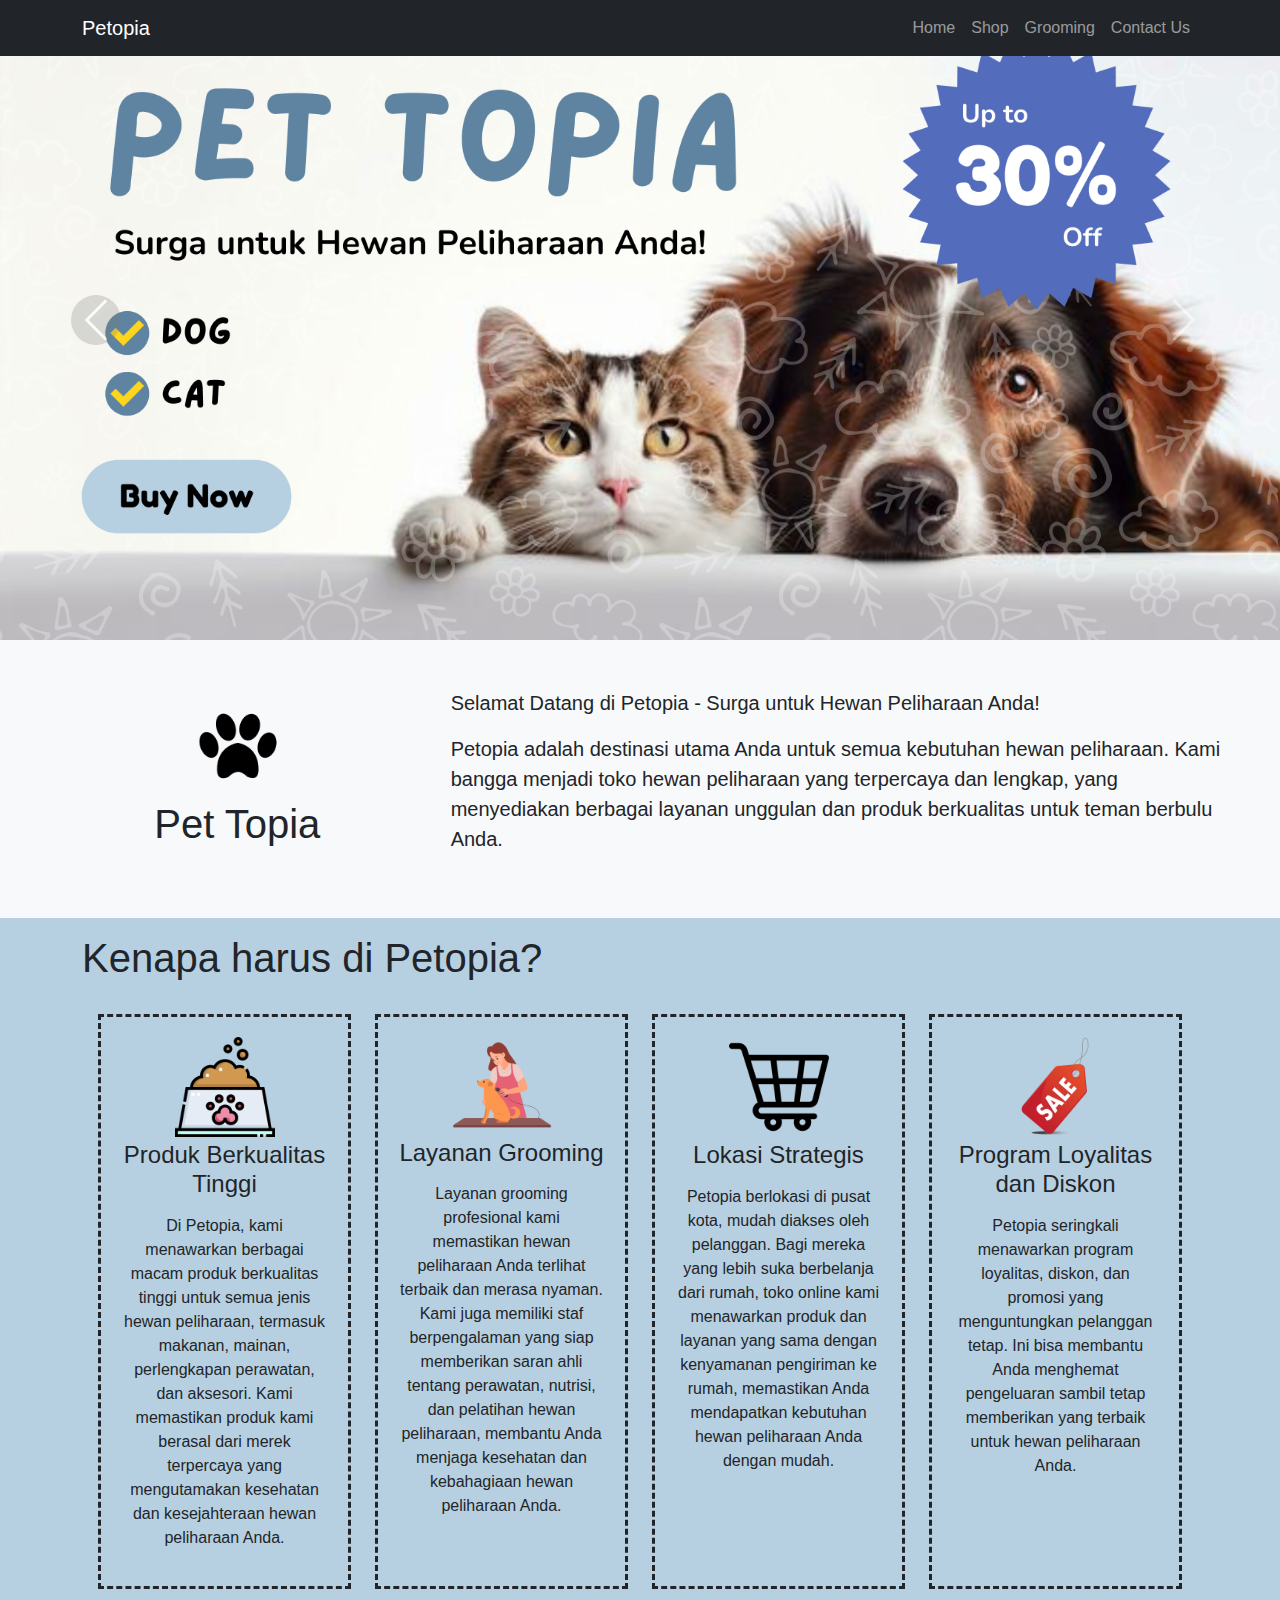
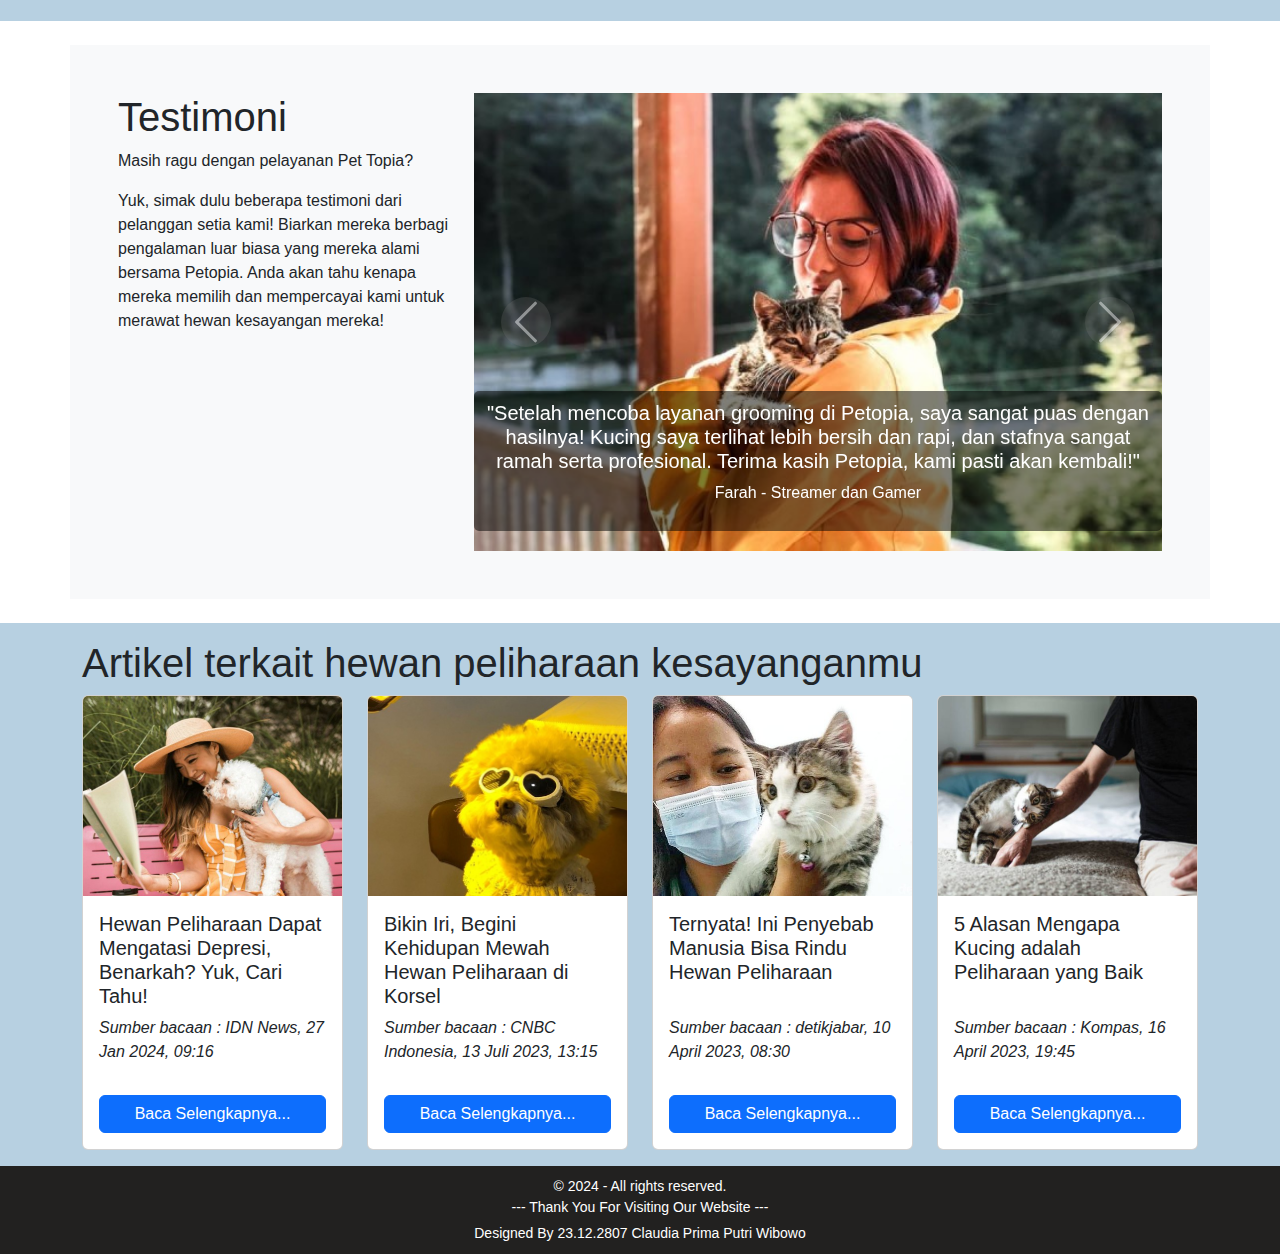
<file: index.html>
<!DOCTYPE html>
<html lang="en">
  <head>
    <meta charset="utf-8">
    <meta name="viewport" content="width=device-width, initial-scale=1">
    <title>Home</title>
    <link href="https://cdn.jsdelivr.net/npm/bootstrap@5.3.3/dist/css/bootstrap.min.css" rel="stylesheet" integrity="sha384-QWTKZyjpPEjISv5WaRU9OFeRpok6YctnYmDr5pNlyT2bRjXh0JMhjY6hW+ALEwIH" crossorigin="anonymous">
    <link rel="stylesheet" href="csshome.css">
  </head>
  <body>
    <!-- Header -->
    <nav class="navbar navbar-expand-lg navbar-dark bg-dark fixed-top w-100">
      <div class="container">
          <a class="navbar-brand" href="index.html">Petopia</a>
          <button class="navbar-toggler" type="button" data-bs-toggle="collapse" data-bs-target="#navbarSupportedContent"
              aria-controls="navbarSupportedContent" aria-expanded="false" aria-label="Toggle navigation">
              <span class="navbar-toggler-icon"></span>
          </button>
          <div class="collapse navbar-collapse" id="navbarSupportedContent">
              <ul class="navbar-nav ms-auto">
                  <li class="nav-item">
                      <a class="nav-link" href="index.html">Home</a>
                  </li>
                  <li class="nav-item">
                      <a class="nav-link" href="Store.html">Shop</a>
                  </li>
                  <li class="nav-item">
                      <a class="nav-link" href="grooming.html">Grooming</a>
                  </li>
                  <li class="nav-item">
                      <a class="nav-link" href="contact.html">Contact Us</a>
                  </li>
              </ul>
          </div>
      </div>
  </nav>

  <div id="carouselExampleFade" class="carousel slide carousel-fade" data-bs-ride="carousel">
    <div class="carousel-inner">
      <div class="carousel-item active" data-bs-interval="5000">
        <a href="Store.html" target="_blank"><img src="1.jpg" class="d-block w-100" alt="Shop"></a>
      </div>
      <div class="carousel-item" data-bs-interval="5000">
        <a href="grooming.html" target="_blank"><img src="2.jpg" class="d-block w-100" alt="Form"></a>
      </div>
      <div class="carousel-item" data-bs-interval="5000">
        <a href="contact.html" target="_blank"><img src="3.jpg" class="d-block w-100" alt="Contact Us"></a>
      </div>
    </div>
    <button class="carousel-control-prev" type="button" data-bs-target="#carouselExampleFade" data-bs-slide="prev">
      <span class="carousel-control-prev-icon" aria-hidden="true"></span>
      <span class="visually-hidden">Previous</span>
    </button>
    <button class="carousel-control-next" type="button" data-bs-target="#carouselExampleFade" data-bs-slide="next">
      <span class="carousel-control-next-icon" aria-hidden="true"></span>
      <span class="visually-hidden">Next</span>
    </button>
  </div>

  <div class="container-fluid bg-light p-5">
    <div class="row align-items-center">
      <div class="col-md-4 text-center">
        <img src="pet.png" alt="Logo" class="logo-small mb-1">
        <h1>Pet Topia</h1>
      </div>
      <div class="col-md-8">
        <p>Selamat Datang di Petopia - Surga untuk Hewan Peliharaan Anda!</p>
        <p>Petopia adalah destinasi utama Anda untuk semua kebutuhan hewan peliharaan. 
          Kami bangga menjadi toko hewan peliharaan yang terpercaya dan lengkap, yang menyediakan berbagai 
          layanan unggulan dan produk berkualitas untuk teman berbulu Anda.</p>
      </div>
    </div>
  </div>

  <div class="container-fluid  p-3">
    <div class="container">
      <h1 class="mb-3">Kenapa harus di Petopia?</h1>
      <div class="row row-cols-1 row-cols-md-4 p-3 g-4">
  
        <div class="col">
          <div class="card2">
            <div class="text-center">
              <img src="food.png" alt="Logo" class="logo-small mb-1">
              <h1>Produk Berkualitas Tinggi</h1>
              <p>Di Petopia, kami menawarkan berbagai macam produk berkualitas tinggi untuk semua jenis hewan peliharaan, 
                termasuk makanan, mainan, perlengkapan perawatan, dan aksesori. Kami memastikan produk kami berasal dari 
                merek terpercaya yang mengutamakan kesehatan dan kesejahteraan hewan peliharaan Anda.</p>
            </div>
          </div>
        </div>
          
        <div class="col">
          <div class="card2">
            <div class="text-center">
              <img src="grooming_png.png" alt="Logo" class="logo-small mb-1">
              <h1>Layanan Grooming</h1>
              <p>Layanan grooming profesional kami memastikan hewan peliharaan Anda terlihat terbaik dan merasa nyaman. 
                Kami juga memiliki staf berpengalaman yang siap memberikan saran ahli tentang perawatan, nutrisi, dan 
                pelatihan hewan peliharaan, membantu Anda menjaga kesehatan dan kebahagiaan hewan peliharaan Anda.</p>
            </div>
          </div>
        </div>
  
        <div class="col">
          <div class="card2">
            <div class="text-center">
              <img src="trolley.png" alt="Logo" class="logo-small mb-1">
              <h1>Lokasi Strategis</h1>
              <p>Petopia berlokasi di pusat kota, mudah diakses oleh pelanggan. Bagi mereka yang lebih suka berbelanja dari 
                rumah, toko online kami menawarkan produk dan layanan yang sama dengan kenyamanan pengiriman ke rumah, 
                memastikan Anda mendapatkan kebutuhan hewan peliharaan Anda dengan mudah.</p>
            </div>
          </div>
        </div>

        <div class="col">
          <div class="card2">
            <div class="text-center">
              <img src="diskon.png" alt="Logo" class="logo-small mb-1">
              <h1>Program Loyalitas dan Diskon</h1>
              <p>Petopia seringkali menawarkan program loyalitas, diskon, dan promosi yang menguntungkan pelanggan tetap. 
                Ini bisa membantu Anda menghemat pengeluaran sambil tetap memberikan yang terbaik untuk hewan peliharaan Anda.</p>
            </div>
          </div>
        </div>
  
      </div>
    </div>
  </div>

        <div class="container p-5 mt-4 bg-light">
          <div class="row">
            <!-- Left Text Column -->
            <div class="col-md-4">
              <h1>Testimoni</h1>
              <p>Masih ragu dengan pelayanan Pet Topia?</p>
              <p>Yuk, simak dulu beberapa testimoni dari pelanggan setia kami! Biarkan mereka berbagi pengalaman luar biasa yang 
                mereka alami bersama Petopia. Anda akan tahu kenapa mereka memilih dan mempercayai kami untuk merawat hewan kesayangan mereka!</p>
            </div>
            
            <!-- Right Carousel Column -->
            <div class="col-md-8">
              <div id="carouselExample" class="carousel slide" data-bs-ride="carousel">
                <div class="carousel-inner">
                  <div class="carousel-item active">
                    <div class="d-flex">
                      <img src="testi1.jpg" class="d-block w-100" alt="Image 1">
                      <div class="carousel-caption full-width-caption d-block w-100">
                        <h5>"Setelah mencoba layanan grooming di Petopia, saya sangat puas dengan hasilnya! 
                          Kucing saya terlihat lebih bersih dan rapi, dan stafnya sangat ramah serta profesional. 
                          Terima kasih Petopia, kami pasti akan kembali!"</h5>
                        <p>Farah - Streamer dan Gamer</p>
                      </div>
                    </div>
                  </div>

                  <div class="carousel-item">
                    <div class="d-flex">
                      <img src="testi3.jpg" class="d-block w-100" alt="Image 2">
                      <div class="carousel-caption full-width-caption d-block w-100">
                        <h5>"Pelayanan di Petopia sungguh luar biasa! Anjing saya biasanya sangat gugup saat grooming,
                           tapi di sini, dia terlihat sangat tenang dan menikmati setiap prosesnya. Hasilnya pun sangat memuaskan.
                            Saya sangat merekomendasikan Petopia untuk perawatan hewan peliharaan Anda."
                        </h5>
                        <p>Nia - Coffeshop Owner</p>
                      </div>
                    </div>
                  </div>

                  <div class="carousel-item">
                    <div class="d-flex">
                      <img src="testi2.jpg" class="d-block w-100" alt="Image 2">
                      <div class="carousel-caption full-width-caption d-block w-100">
                        <h5>"Saya sangat senang dengan layanan grooming di Petopia. Kucing saya bukan hanya terlihat lebih cantik,
                           tapi juga lebih ceria setelah perawatan.Petopia benar-benar tempat yang tepat untuk merawat hewan 
                           kesayangan Anda. Terima kasih, Petopia!"</h5>
                        <p>Claudia - Musician</p>
                      </div>
                    </div>
                  </div>

                  <div class="carousel-item">
                    <div class="d-flex">
                      <img src="testi4.jpg" class="d-block w-100" alt="Image 2">
                      <div class="carousel-caption full-width-caption d-block w-100">
                        <h5>"Grooming di Petopia adalah pengalaman terbaik yang pernah kami alami. Anjing saya tidak hanya terlihat lebih segar dan bersih,
                           tapi juga sangat gembira setelah perawatan. Stafnya sangat berpengalaman dan penuh perhatian.
                            Kami pasti akan menjadi pelanggan setia!"</h5>
                        <p>Bunga - Enterpreneur</p>
                      </div>
                    </div>
                  </div>

                  <!-- Add more carousel items as needed -->
                </div>
                <button class="carousel-control-prev" type="button" data-bs-target="#carouselExample" data-bs-slide="prev">
                  <span class="carousel-control-prev-icon" aria-hidden="true"></span>
                  <span class="visually-hidden">Previous</span>
                </button>
                <button class="carousel-control-next" type="button" data-bs-target="#carouselExample" data-bs-slide="next">
                  <span class="carousel-control-next-icon" aria-hidden="true"></span>
                  <span class="visually-hidden">Next</span>
                </button>
              </div>
            </div>
          </div>
        </div>
        
      <div class="container-fluid p-3 mt-4">
        <div class="container">
          <h1>Artikel terkait hewan peliharaan kesayanganmu</h1>
          <div class="row row-cols-1 row-cols-md-4 g-4">
            <div class="col">
              <div class="card">
                <img src="berita1.jpg" class="card-img-top" alt="Pict 1">
                <div class="card-body">
                  <h5 class="card-title">Hewan Peliharaan Dapat Mengatasi Depresi, Benarkah? Yuk, Cari Tahu!</h5>
                  <p class="card-text"><i>Sumber bacaan : IDN News, 27 Jan 2024, 09:16</i></p>
                  <a href="https://www.idntimes.com/science/discovery/rina-dwi-a/hewan-peliharaan-dapat-mengatasi-depresi-c1c2" class="btn btn-primary" target="_blank">Baca Selengkapnya...</a>
                </div>
              </div>
            </div>

            <div class="col">
              <div class="card">
                <img src="berita2.png" class="card-img-top" alt="Pict 2">
                <div class="card-body">
                  <h5 class="card-title">Bikin Iri, Begini Kehidupan Mewah Hewan Peliharaan di Korsel</h5>
                  <p class="card-text"><i>Sumber bacaan : CNBC Indonesia, 13 Juli 2023, 13:15</i></p>
                  <a href="https://www.cnbcindonesia.com/lifestyle/20230715110511-33-454552/bikin-iri-begini-kehidupan-mewah-hewan-peliharaan-di-korsel" class="btn btn-primary" target="_blank">Baca Selengkapnya...</a>
                </div>
              </div>
            </div>

            <div class="col">
              <div class="card">
                <img src="berita3.jpeg" class="card-img-top" alt="Pict 3">
                <div class="card-body">
                  <h5 class="card-title">Ternyata! Ini Penyebab Manusia Bisa Rindu Hewan Peliharaan</h5>
                  <p class="card-text"><i>Sumber bacaan : detikjabar, 10 April 2023, 08:30</i></p>
                  <a href="https://www.detik.com/jabar/berita/d-6663534/ternyata-ini-penyebab-manusia-bisa-rindu-hewan-peliharaan" class="btn btn-primary" target="_blank">Baca Selengkapnya...</a>
                </div>
              </div>
            </div>

            <div class="col">
              <div class="card">
                <img src="berita4.jpeg" class="card-img-top" alt="...">
                <div class="card-body">
                  <h5 class="card-title">5 Alasan Mengapa Kucing adalah Peliharaan yang Baik</h5>
                  <p class="card-text"><i>Sumber bacaan : Kompas, 16 April 2023, 19:45</i></p>
                  <a href="https://www.kompas.com/tren/image/2023/04/16/194500065/5-alasan-mengapa-kucing-adalah-peliharaan-yang-baik?page=1" class="btn btn-primary" target="_blank">Baca Selengkapnya...</a>
                </div>             </div>
            </div>

          </div>
        </div>
      </div>
      
      <div class="footer-bottom">
          &copy; 2024 - All rights reserved.<br>
          --- Thank You For Visiting Our Website ---
          <span>Designed By 23.12.2807 Claudia Prima Putri Wibowo</span>
      </div>
    <script src="https://cdn.jsdelivr.net/npm/bootstrap@5.3.3/dist/js/bootstrap.bundle.min.js" integrity="sha384-YvpcrYf0tY3lHB60NNkmXc5s9fDVZLESaAA55NDzOxhy9GkcIdslK1eN7N6jIeHz" crossorigin="anonymous"></script>
  </body>
</html>
</file>
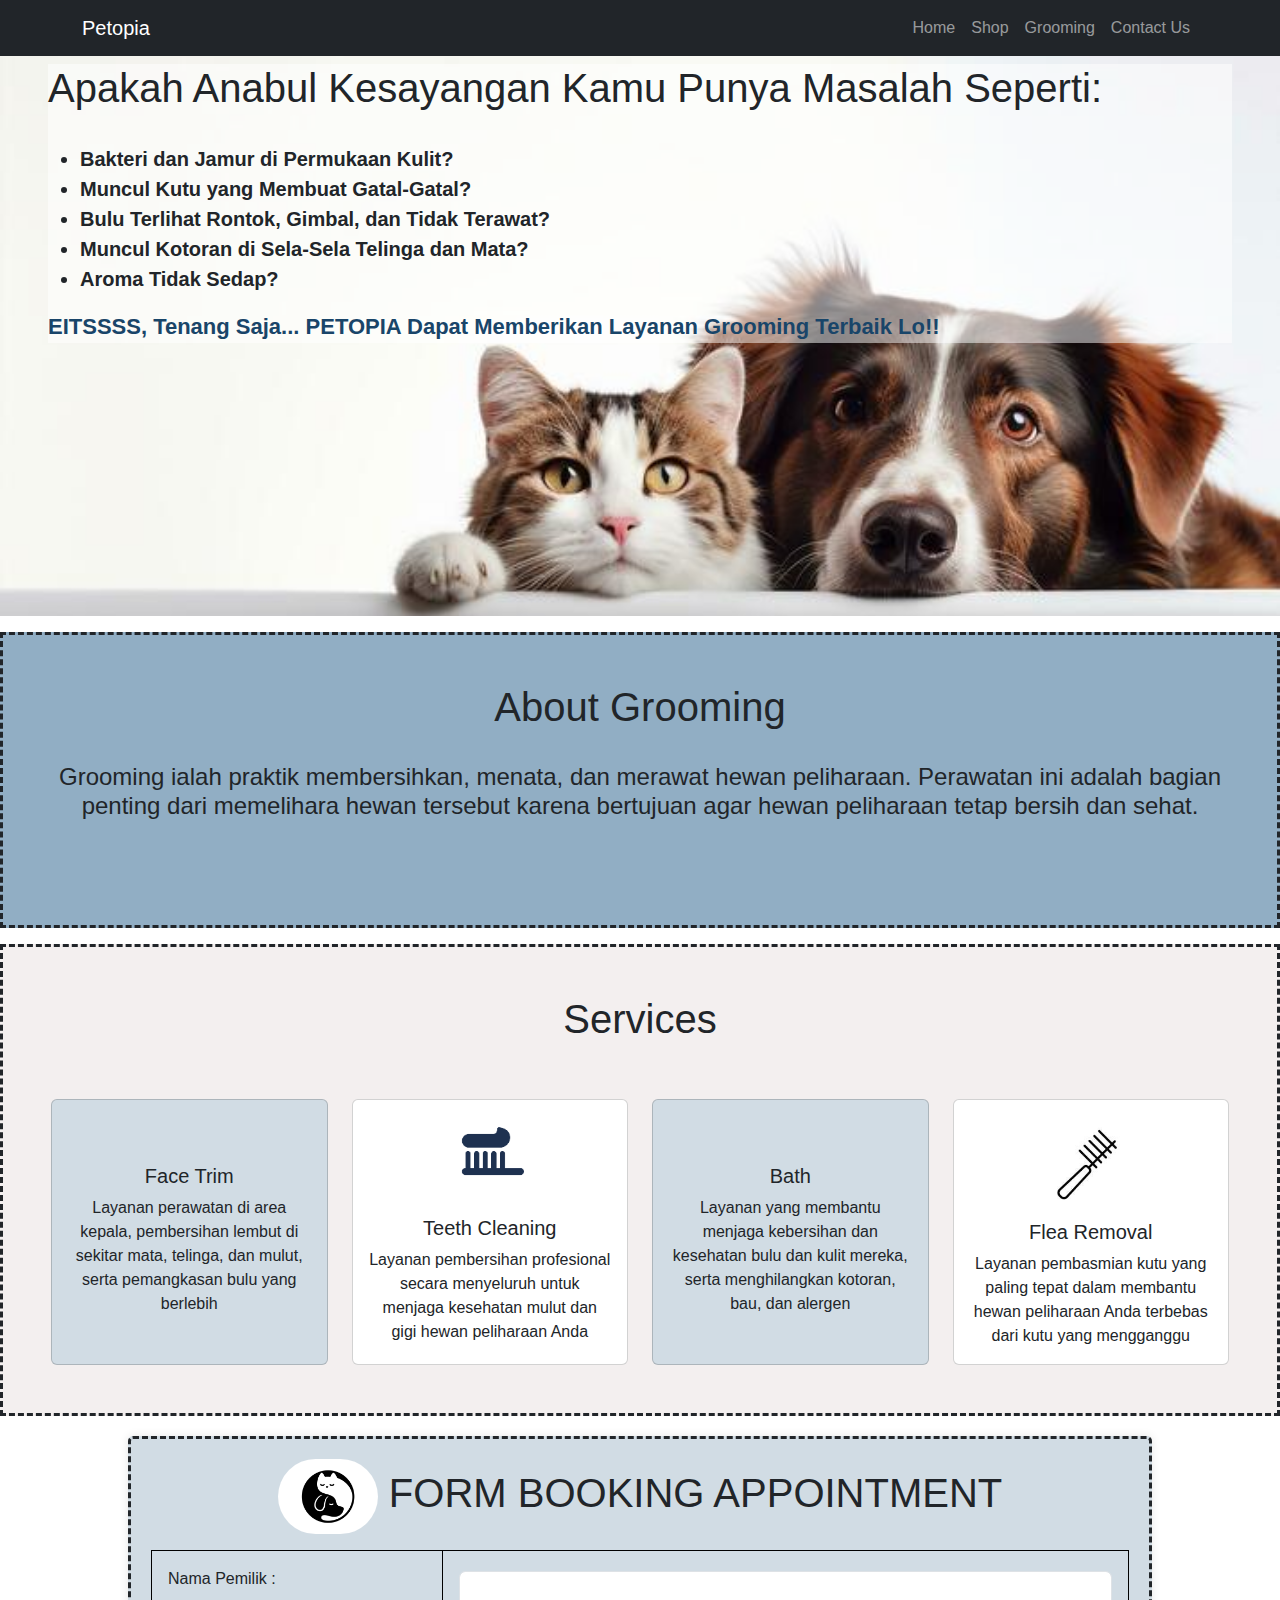
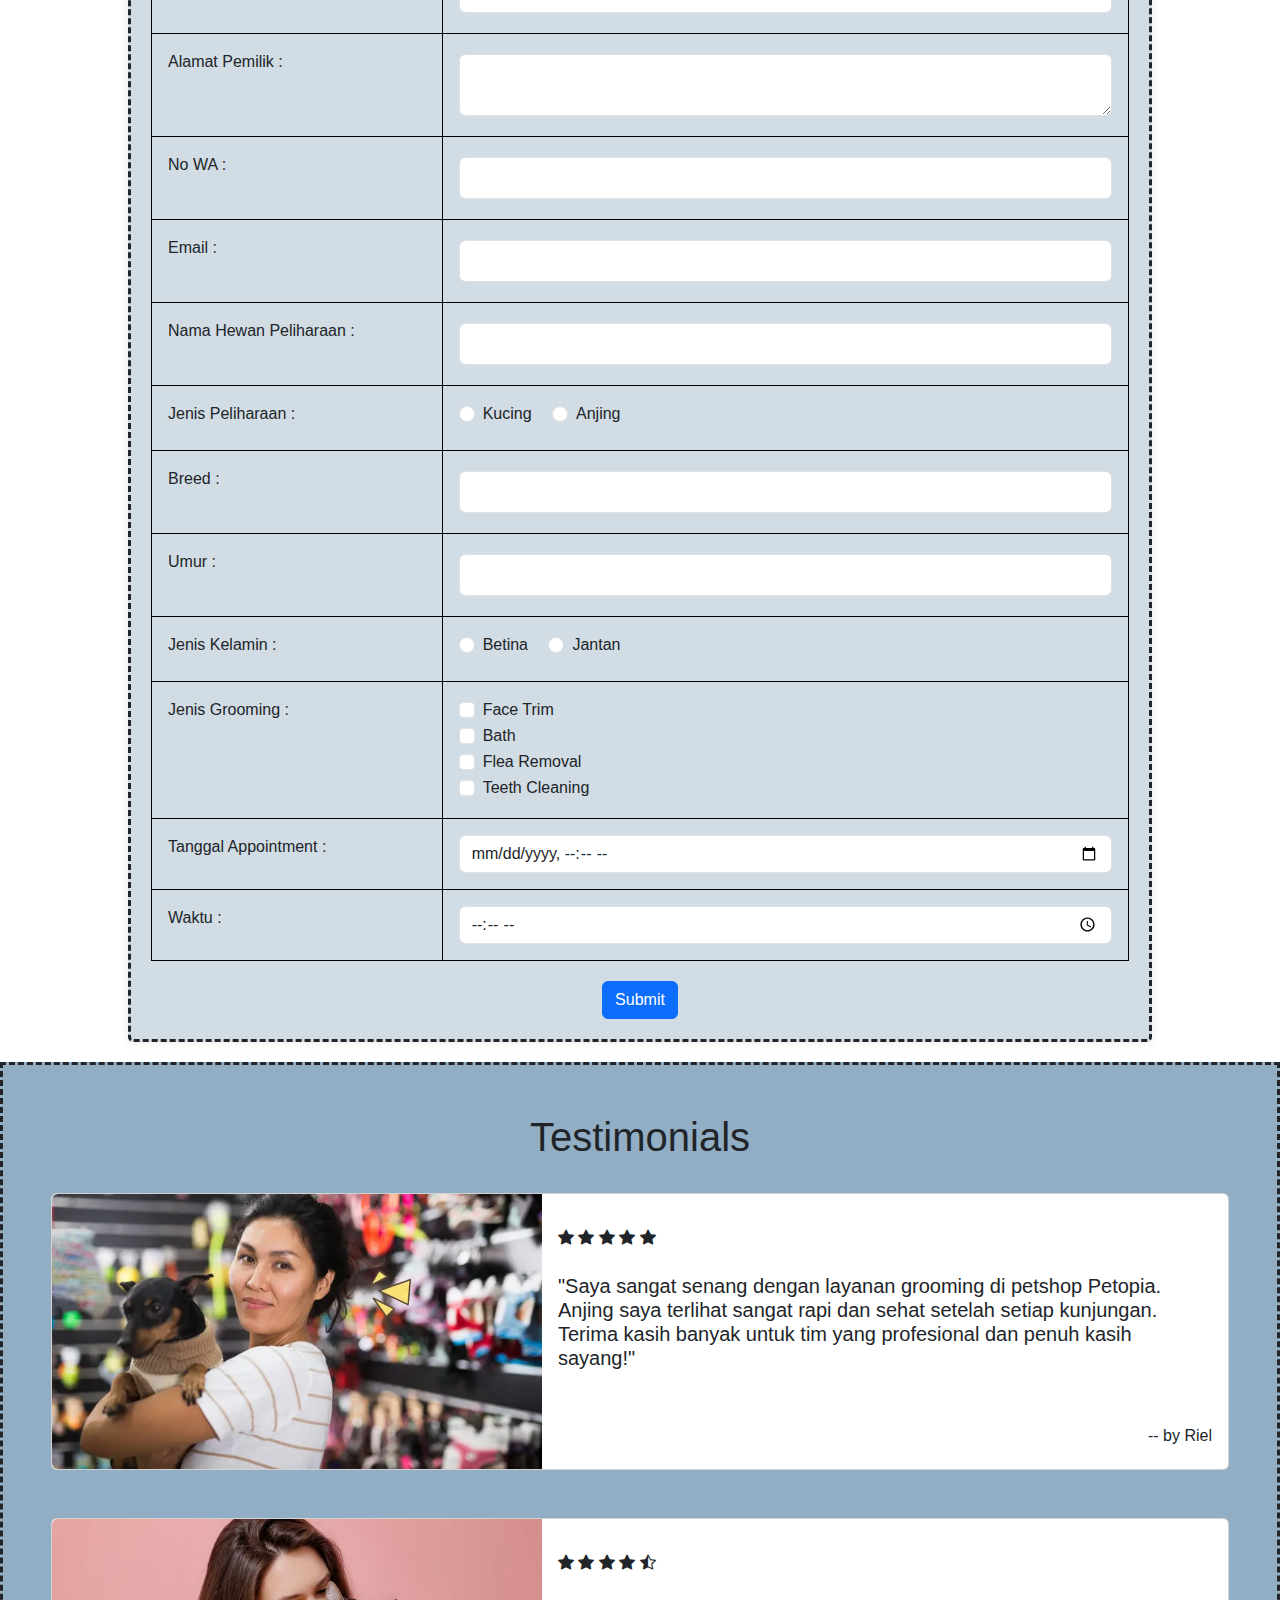
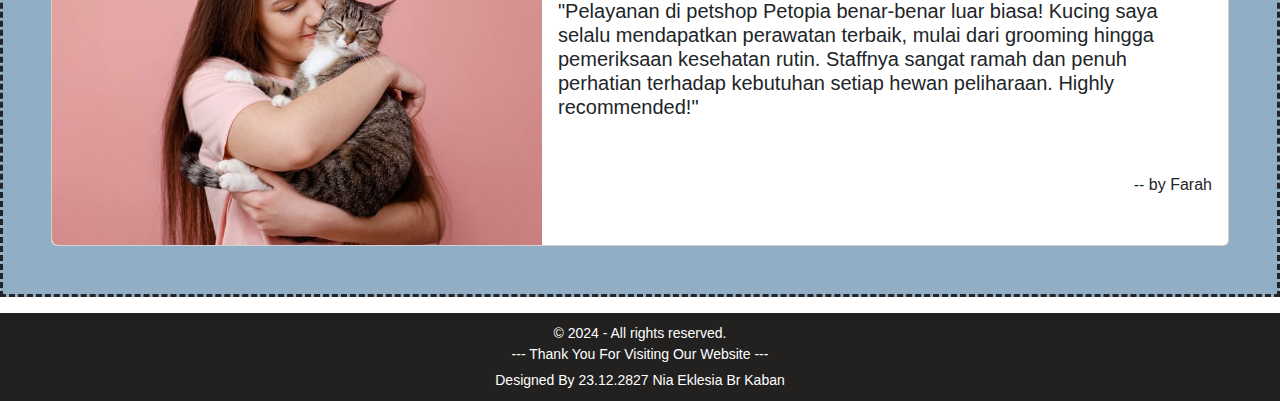
<file: grooming.html>
<!DOCTYPE html>
<html lang="en">
<head>
    <meta charset="UTF-8">
    <meta name="viewport" content="width=device-width, initial-scale=1.0">
    <title>Grooming</title>
    <link href="https://cdn.jsdelivr.net/npm/bootstrap@5.3.3/dist/css/bootstrap.min.css" rel="stylesheet" 
          integrity="sha384-QWTKZyjpPEjISv5WaRU9OFeRpok6YctnYmDr5pNlyT2bRjXh0JMhjY6hW+ALEwIH" crossorigin="anonymous">
    <link rel="stylesheet" type="text/css" href="styleFormBooking.css">
    <link rel="stylesheet" href="https://cdnjs.cloudflare.com/ajax/libs/font-awesome/6.5.2/css/all.min.css" 
          integrity="sha512-SnH5WK+bZxgPHs44uWIX+LLJAJ9/2PkPKZ5QiAj6Ta86w+fsb2TkcmfRyVX3pBnMFcV7oQPJkl9QevSCWr3W6A=="
          crossorigin="anonymous" referrerpolicy="no-referrer" />
    <link rel="stylesheet" href="https://cdn.jsdelivr.net/npm/bootstrap-icons@1.11.3/font/bootstrap-icons.min.css">
</head>
<body>
  <nav class="navbar navbar-expand-lg navbar-dark bg-dark fixed-top w-100">
    <div class="container">
        <a class="navbar-brand" href="index.html">Petopia</a>
        <button class="navbar-toggler" type="button" data-bs-toggle="collapse" data-bs-target="#navbarSupportedContent"
            aria-controls="navbarSupportedContent" aria-expanded="false" aria-label="Toggle navigation">
            <span class="navbar-toggler-icon"></span>
        </button>
        <div class="collapse navbar-collapse" id="navbarSupportedContent">
            <ul class="navbar-nav ms-auto">
                <li class="nav-item">
                    <a class="nav-link" href="index.html">Home</a>
                </li>
                <li class="nav-item">
                    <a class="nav-link" href="Store.html">Shop</a>
                </li>
                <li class="nav-item">
                    <a class="nav-link" href="grooming.html">Grooming</a>
                </li>
                <li class="nav-item">
                    <a class="nav-link" href="contact.html">Contact Us</a>
                </li>
            </ul>
        </div>
    </div>
</nav>

      <div class="container-fluid my-3 p-5" style="background-image: url(catanddog.jpeg);
                  background-attachment: fixed;background-size: 100%;height: 600px;" >
        <div style="text-align:left; background-color: rgb(255, 255, 255, 0.5);">
              <h1>Apakah Anabul Kesayangan Kamu Punya Masalah Seperti:</h1><br>
              <ul style="font-weight: bold;font-size: 20px;">
                <li>Bakteri dan Jamur di Permukaan Kulit?</li>
                <li>Muncul Kutu yang Membuat Gatal-Gatal?</li>
                <li>Bulu Terlihat Rontok, Gimbal, dan Tidak Terawat?</li>
                <li>Muncul Kotoran di Sela-Sela Telinga dan Mata?</li>
                <li>Aroma Tidak Sedap?</li>
              </ul>
              <p><b style="font-family: 'Lucida Sans', 'Lucida Sans Regular',
               'Lucida Grande', 'Lucida Sans Unicode', Geneva, Verdana, sans-serif;
               font-size: 22px;color: #194569;">EITSSSS, Tenang Saja... PETOPIA Dapat Memberikan Layanan Grooming Terbaik Lo!!</b></p>
            </div>
          </div>

      <div class="container-fluid my-3 p-5" style="background-color: #91AEC4;border-style: dashed;">
        <div class ="text-center">
              <h1>About Grooming</h1>
              <br>
              <h4>Grooming ialah praktik membersihkan, menata, dan merawat hewan peliharaan. 
                Perawatan ini adalah bagian penting dari memelihara hewan tersebut karena bertujuan agar hewan peliharaan tetap bersih dan sehat.</h4>
              <br><br>
              </div>
            </div>
            <div class="container-fluid my-3 p-5" style="background-color:  rgb(243, 239, 239);border-style: dashed;">
              <div class ="text-center">
              <h1>Services</h1>
              <br><br>
              <div class="row row-cols-1 row-cols-md-4 g-4">
                <div class="col">
                  <div class="card" style="background-color:  #d1dce4 ;" >
                    <div class="card-body">
                      <i class="fa-solid fa-scissors fa-5x"></i>
                      <br><br>
                      <h5 class="card-title">Face Trim</h5>
                      <p class="card-text">Layanan perawatan di area kepala, pembersihan lembut di sekitar mata, telinga, dan mulut,
                         serta pemangkasan bulu yang berlebih</p>
                    </div>
                  </div>
                </div>
                <div class="col">
                  <div class="card">
                    <img src="toothbrush.png" class="card-img-top mx-auto d-block" alt="fleaRemoval" style="width: 160px;">
                    <div class="card-body">
                      <h5 class="card-title">Teeth Cleaning</h5>
                      <p class="card-text">Layanan pembersihan profesional secara menyeluruh untuk menjaga kesehatan mulut dan gigi hewan peliharaan Anda</p>
                    </div>
                  </div>
                </div>
                <div class="col">
                  <div class="card" style="background-color:  #d1dce4;">
                    <div class="card-body">
                      <i class="fa-solid fa-bath fa-5x"></i>
                      <br><br>
                      <h5 class="card-title">Bath</h5>
                      <p class="card-text">Layanan yang membantu menjaga kebersihan dan kesehatan bulu dan kulit mereka, serta menghilangkan kotoran, bau, dan alergen</p>
                    </div>
                  </div>
                </div>
                <div class="col">
                  <div class="card">
                    <br>
                    <img src="flearemoval.png" class="card-img-top mx-auto d-block" alt="fleaRemoval" style="width: 85px;">
                    <div class="card-body">
                      <h5 class="card-title">Flea Removal</h5>
                      <p class="card-text">Layanan pembasmian kutu yang paling tepat dalam membantu hewan peliharaan Anda terbebas dari kutu yang mengganggu</p>
                    </div>
                  </div>
                </div>
              </div>
            </div>
          </div>
          </div>
        </div>

          <form class="formBooking needs-validation" novalidate>
            <div class="table-responsive">
              <table>
              <h1 style="text-align: center;"><img src="catanddog.jpg" 
                style="width: 100px;border-radius: 100px;"> FORM BOOKING APPOINTMENT</h1>
              <tr>
                <td><label for="namapemilik" class="form-label">Nama Pemilik :</label></td>
                <td>
                    <input type="text" id="namapemilik" name="namapemilik" class="form-control" required>
                    <div class="invalid-feedback">Nama pemilik harus diisi.</div>
                </td>
            </tr>
            <tr>
              <td><label for="alamat" class="form-label">Alamat Pemilik :</label></td>
              <td>
                  <textarea name="alamat" id="alamat" cols="50" rows="2" class="form-control" required></textarea>
                  <div class="invalid-feedback">Alamat pemilik harus diisi.</div>
              </td>
          </tr>
            <tr>
              <td><label for="noWA" class="form-label">No WA :</label></td>
              <td>
                  <input type="text" id="noWA" name="noWA" class="form-control" required>
                  <div class="invalid-feedback">No.WA harus diisi.</div>
              </td>
          </tr>
            <tr>
              <td><label for="email" class="form-label">Email :</label></td>
              <td>
                  <input type="email" id="email" name="email" class="form-control" required>
                  <div class="invalid-feedback">Email harus diisi.</div>
              </td>
          </tr>
            <tr>
              <td><label for="namaHewan" class="form-label">Nama Hewan Peliharaan :</label></td>
              <td>
                  <input type="text" id="namaHewan" name="namaHewan" class="form-control" required>
                  <div class="invalid-feedback">Nama hewan peliharaan harus diisi.</div>
              </td>
          </tr>  
          <tr>
            <td><label for="jenisPeliharaan" class="form-label">Jenis Peliharaan :</label></td>
            <td>
                <div class="form-check form-check-inline">
                    <input type="radio" class="form-check-input" name="jenisPeliharaan" id="kucing" value="kucing">
                    <label class="form-check-label" for="kucing">Kucing</label>
                </div>
                <div class="form-check form-check-inline">
                    <input type="radio" class="form-check-input" name="jenisPeliharaan" id="anjing" value="anjing">
                    <label class="form-check-label" for="anjing">Anjing</label>
                </div>
            </td>
        </tr>
        
            <tr>
              <td><label for="breed" class="form-label">Breed :</label></td>
              <td>
                  <input type="text" id="breed" name="breed" class="form-control" required>
                  <div class="invalid-feedback">Breed harus diisi.</div>
              </td>
          </tr>
            <tr>
              <td><label for="umur" class="form-label">Umur :</label></td>
              <td>
                  <input type="text" id="umur" name="umur" class="form-control" required>
                  <div class="invalid-feedback">Umur hewan harus diisi.</div>
              </td>
          </tr>
          <tr>
            <td><label for="jenisKelamin" class="form-label">Jenis Kelamin :</label></td>
            <td> 
                <div class="form-check form-check-inline">
                    <input type="radio" class="form-check-input" name="jenisKelamin" id="betina" value="betina">
                    <label class="form-check-label" for="betina">Betina</label>
                </div>
                <div class="form-check form-check-inline">
                    <input type="radio" class="form-check-input" name="jenisKelamin" id="jantan" value="jantan">
                    <label class="form-check-label" for="jantan">Jantan</label>
                </div>
            </td>
          </tr>
            <tr>
              <td><label for="jenisGrooming" class="form-label">Jenis Grooming :</label></td>
              <td>
                  <div class="form-check">
                      <input type="checkbox" class="form-check-input" name="jenisGrooming" id="faceTrim" value="faceTrim">
                      <label class="form-check-label" for="faceTrim">Face Trim</label>
                  </div>
                  <div class="form-check">
                      <input type="checkbox" class="form-check-input" name="jenisGrooming" id="bath" value="bath">
                      <label class="form-check-label" for="bath">Bath</label>
                  </div>
                  <div class="form-check">
                      <input type="checkbox" class="form-check-input" name="jenisGrooming" id="fleaRemoval" value="fleaRemoval">
                      <label class="form-check-label" for="fleaRemoval">Flea Removal</label>
                  </div>
                  <div class="form-check">
                      <input type="checkbox" class="form-check-input" name="jenisGrooming" id="teethcleaning" value="teethcleaning">
                      <label class="form-check-label" for="teethcleaning">Teeth Cleaning</label>
                  </div>
                  <div class="invalid-feedback">Pilih setidaknya satu jenis grooming.</div>
              </td>
          </tr>
          
            <tr>
              <td><label for="tanggalAppointment" class="form-label">Tanggal Appointment :</label></td>
              <td><input type="datetime-local" name="tanggalAppointment" id="tanggalAppointment" class="form-control" required>
              <div class="invalid-feedback">Tanggal Appointment harus diisi.</div>
              </td>
          </tr>
          <tr>
            <td><label for="waktu" class="form-label">Waktu :</label></td>
            <td><input type="time" id="waktu" name="waktu" class="form-control" required>
            <div class="invalid-feedback">Waktu harus diisi.</div>
            </td>
        </tr>
            </table>
            </div>
          
            <div class="text-center" style="padding-top: 20px;">
              <button class="btn btn-primary" type="submit">Submit</button>
          </div>
          </div>
          </form>

            <div class="container-fluid my-3 p-5" style="background-color: #91AEC4;border-style: dashed;">
              <h1 style="text-align: center;">Testimonials</h1>
              <br>
            <div class="card mb-6" style="max-width: 100%;">
              <div class="row g-0">
                <div class="col-md-5">
                  <img src="testimoni2.webp" class="img-fluid rounded-start" alt="testimoni">
                </div>
                <div class="col-md-7">
                  <div class="card-body">
                    <div class="list-group-item py-3">
                      <div class="pb-2">
                        <i class="bi bi-star-fill"></i>
                        <i class="bi bi-star-fill"></i>
                        <i class="bi bi-star-fill"></i>
                        <i class="bi bi-star-fill"></i>
                        <i class="bi bi-star-fill"></i>
                      </div>
                    </div>
                    <h5 class="card-text">"Saya sangat senang dengan layanan grooming di petshop Petopia. 
                      Anjing saya terlihat sangat rapi dan sehat setelah setiap kunjungan. Terima kasih banyak untuk tim yang profesional dan penuh kasih sayang!"</h5>
                      <br><br>
                      <h6 style="text-align: right;"> -- by Riel</h6>
                  </div>
                </div>
              </div>
            </div>
            <br><br>
            <div class="card mb-6" style="max-width: 100%;">
              <div class="row g-0">
                <div class="col-md-5">
                  <img src="testimoni.jpg" class="img-fluid rounded-start" alt="testimoni">
                </div>
                <div class="col-md-7">
                  <div class="card-body">
                    <div class="list-group-item py-3">
                      <div class="pb-2">
                        <i class="bi bi-star-fill"></i>
                        <i class="bi bi-star-fill"></i>
                        <i class="bi bi-star-fill"></i>
                        <i class="bi bi-star-fill"></i>
                        <i class="bi bi-star-half"></i>
                      </div>
                    </div>
                    <h5 class="card-text">"Pelayanan di petshop Petopia benar-benar luar biasa! Kucing saya selalu mendapatkan perawatan terbaik, mulai dari grooming hingga pemeriksaan kesehatan rutin. 
                      Staffnya sangat ramah dan penuh perhatian terhadap kebutuhan setiap hewan peliharaan. Highly recommended!"</h5>
                      <br><br>
                      <h6 style="text-align: right;">-- by Farah</h6>
                  </div>
                </div>
              </div>
            </div>
          </div>
          <div class="footer-bottom">
            &copy; 2024 - All rights reserved.<br>
            --- Thank You For Visiting Our Website ---
            <span>Designed By 23.12.2827 Nia Eklesia Br Kaban</span>
        </div>

        <script src="checkout.js"></script>
          <script src="https://cdn.jsdelivr.net/npm/bootstrap@5.3.3/dist/js/bootstrap.bundle.min.js" 
          integrity="sha384-YvpcrYf0tY3lHB60NNkmXc5s9fDVZLESaAA55NDzOxhy9GkcIdslK1eN7N6jIeHz" crossorigin="anonymous"></script>
        </body>       
</html>
</file>
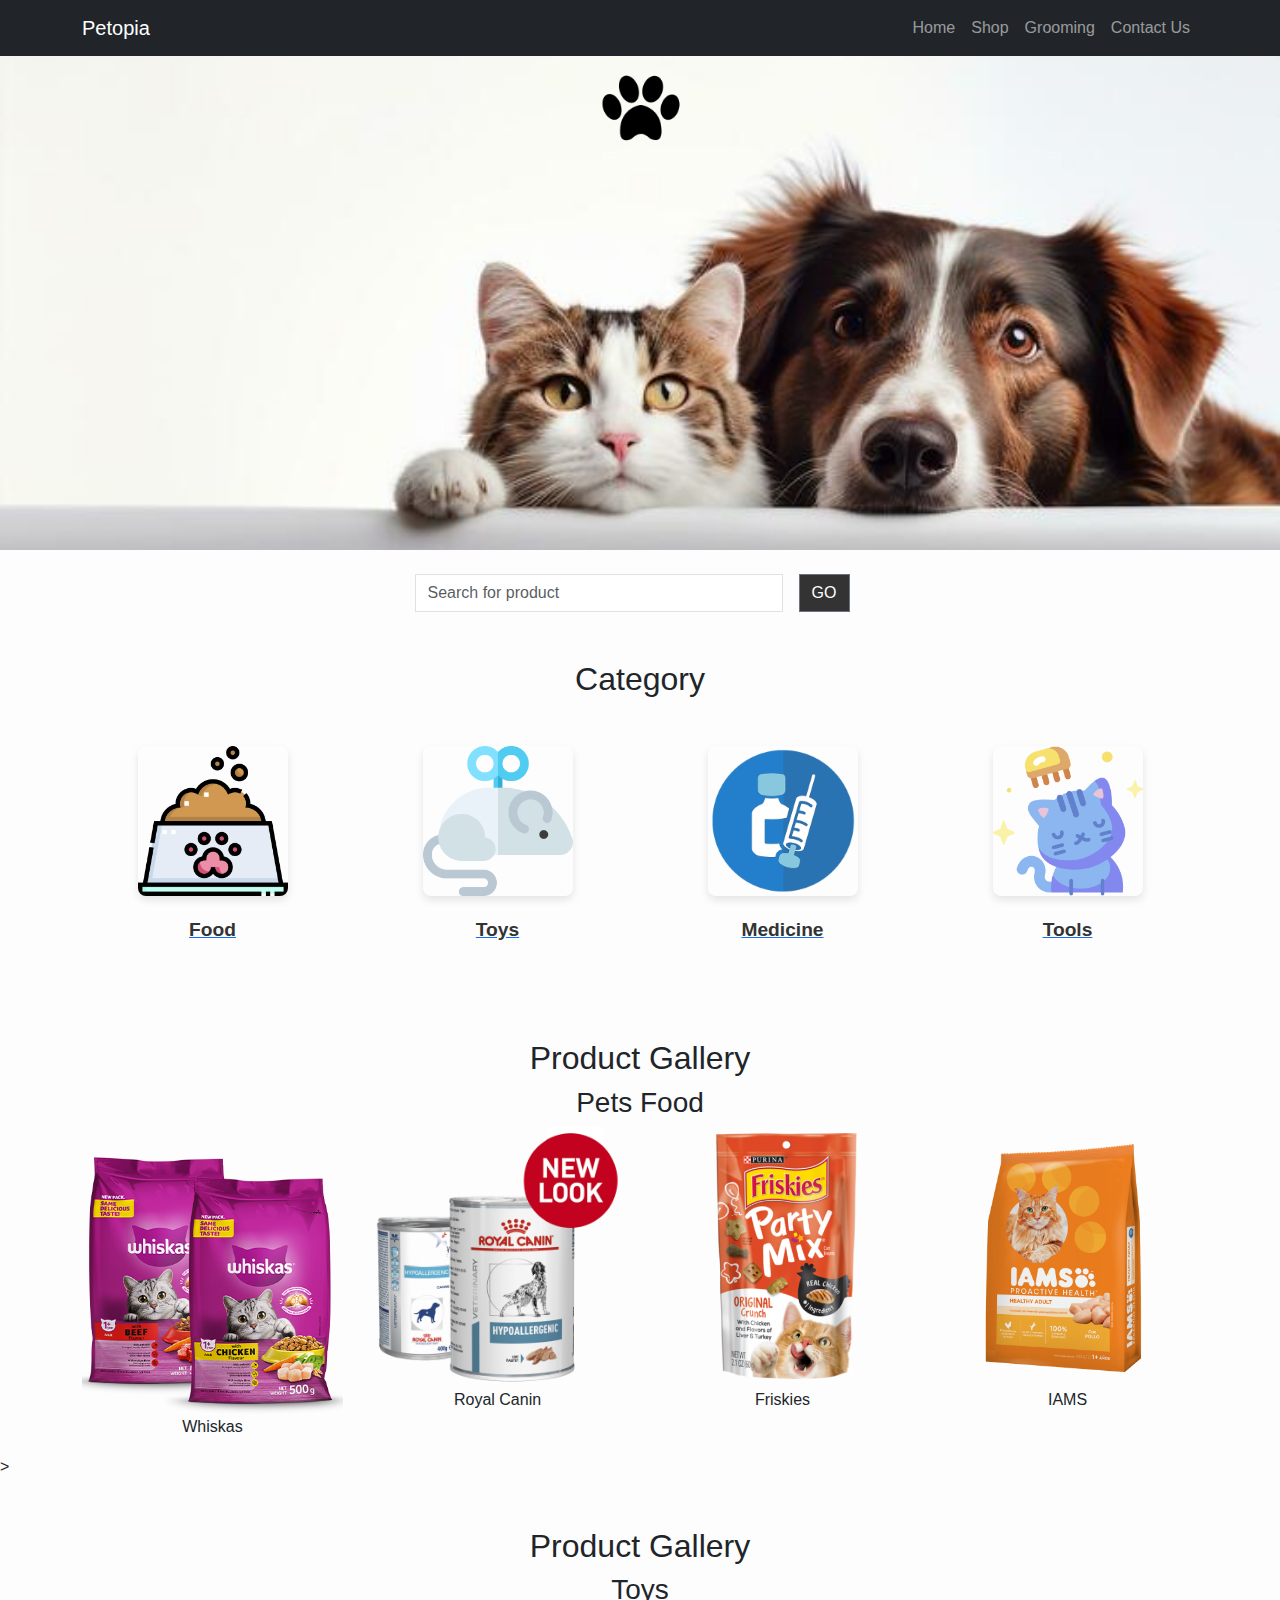
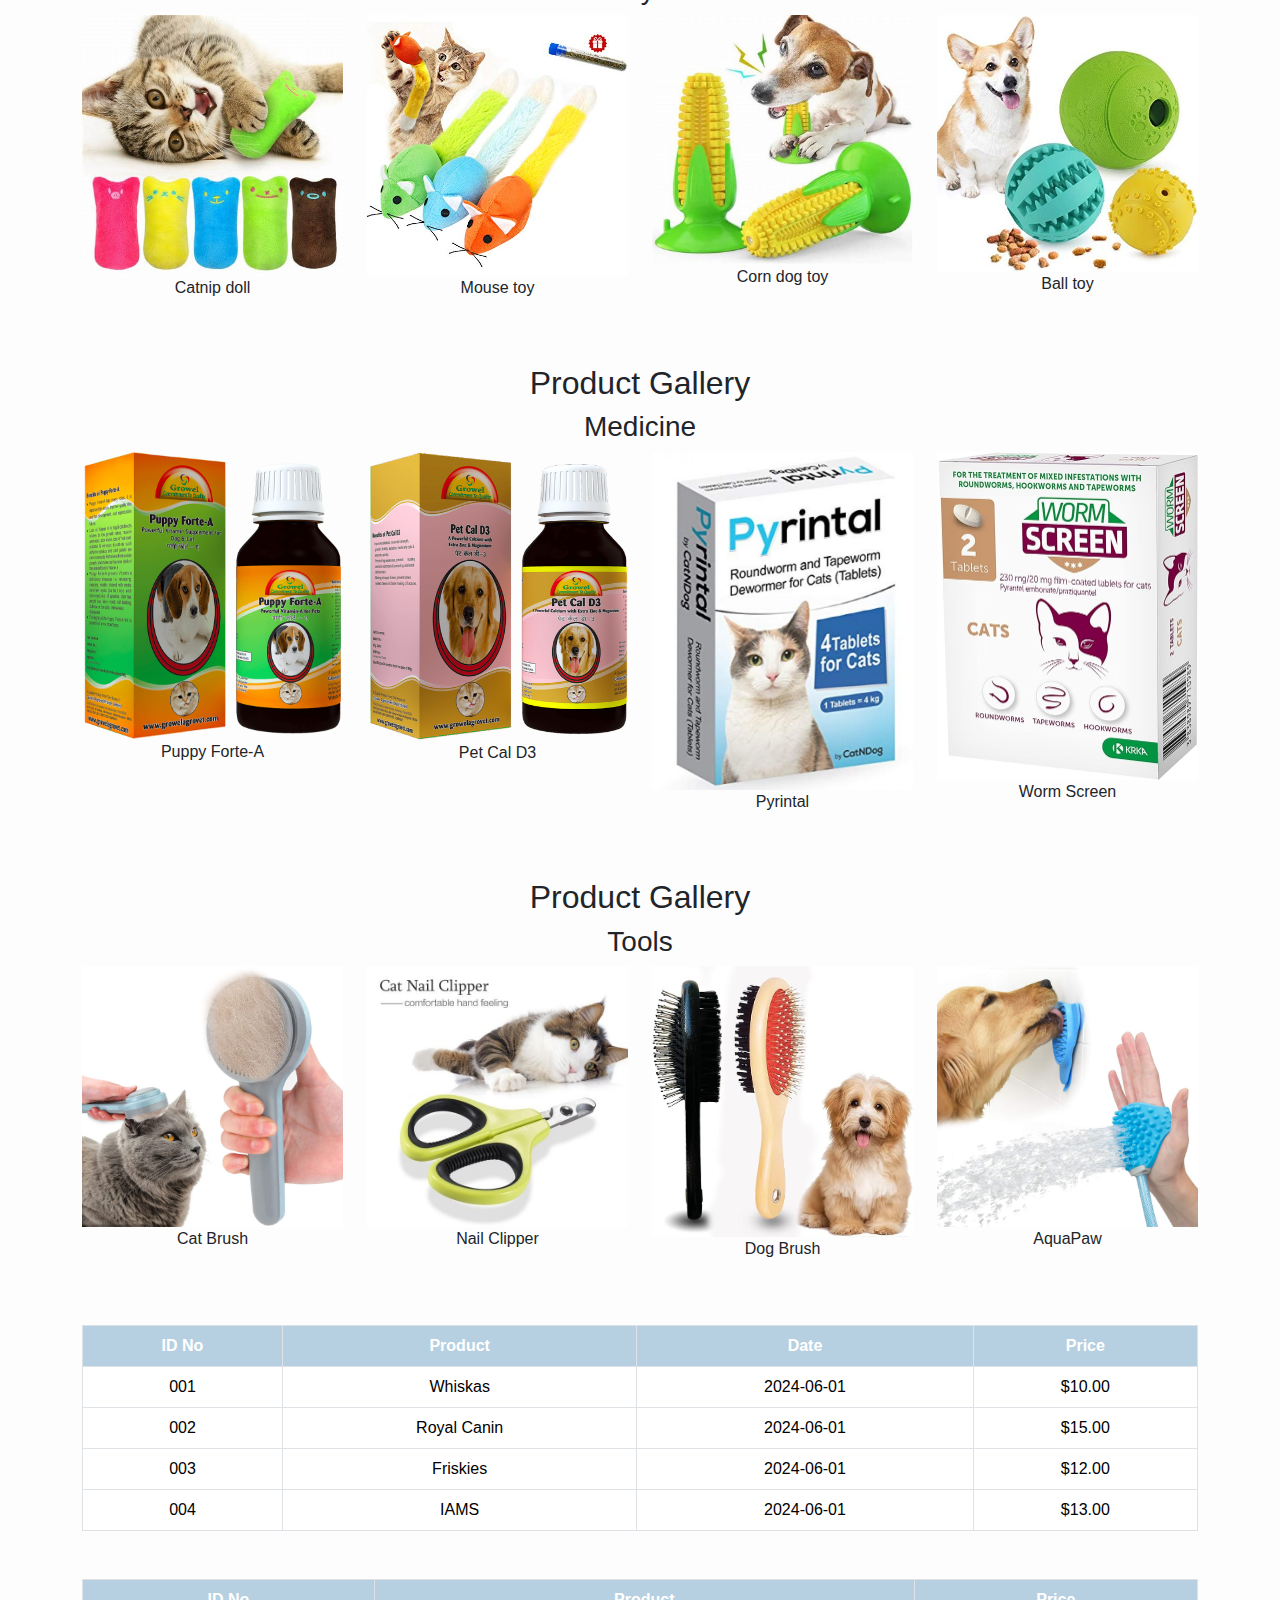
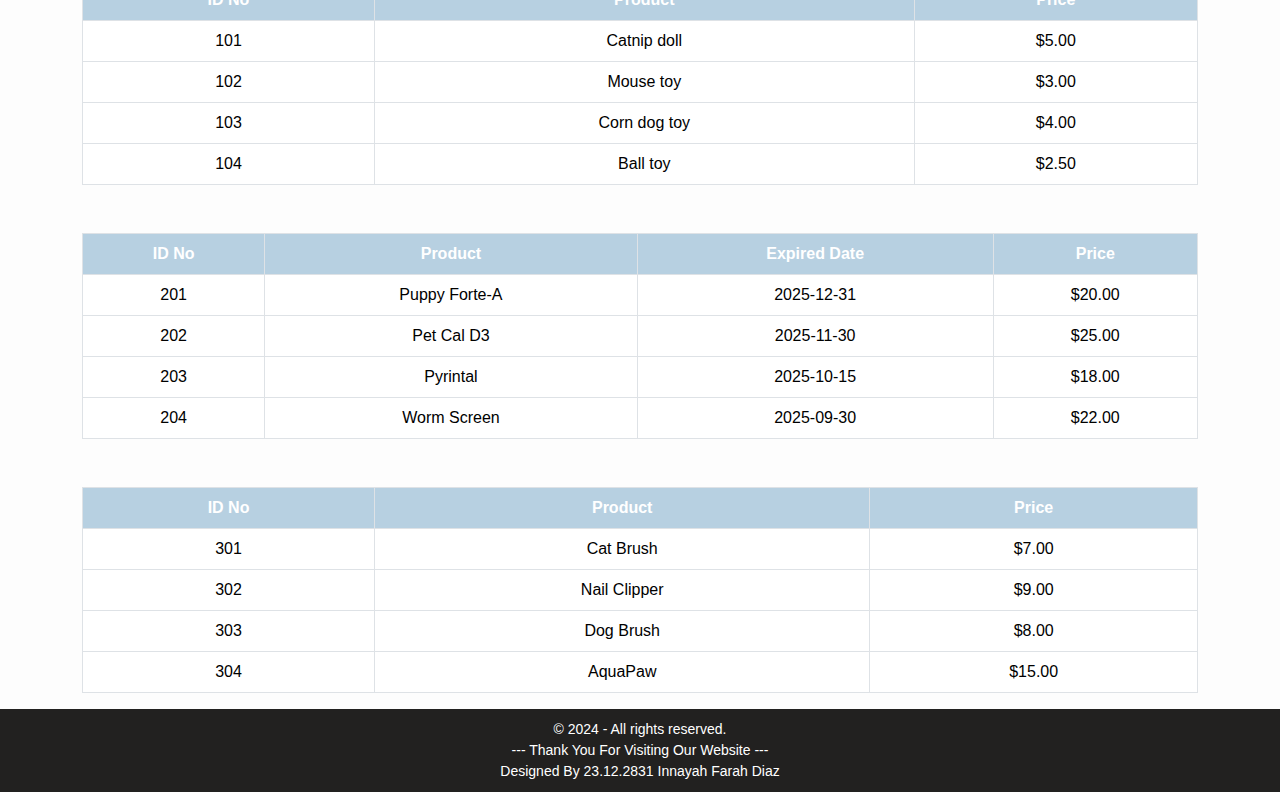
<file: Store.html>
<!doctype html>
<html lang="en">
  <head>
    <meta charset="utf-8">
    <meta name="viewport" content="width=device-width, initial-scale=1">
    <title>Pet Store</title>
    <link href="https://cdn.jsdelivr.net/npm/bootstrap@5.3.3/dist/css/bootstrap.min.css" rel="stylesheet" 
    integrity="sha384-QWTKZyjpPEjISv5WaRU9OFeRpok6YctnYmDr5pNlyT2bRjXh0JMhjY6hW+ALEwIH" crossorigin="anonymous">
    <link rel="stylesheet" href="storestyles.css">
  </head>
  <body>
    <!-- Navbar -->
    <nav class="navbar navbar-expand-lg navbar-dark bg-dark fixed-top w-100">
      <div class="container">
          <a class="navbar-brand" href="index.html">Petopia</a>
          <button class="navbar-toggler" type="button" data-bs-toggle="collapse" data-bs-target="#navbarSupportedContent"
              aria-controls="navbarSupportedContent" aria-expanded="false" aria-label="Toggle navigation">
              <span class="navbar-toggler-icon"></span>
          </button>
          <div class="collapse navbar-collapse" id="navbarSupportedContent">
              <ul class="navbar-nav ms-auto">
                  <li class="nav-item">
                      <a class="nav-link" href="index.html">Home</a>
                  </li>
                  <li class="nav-item">
                      <a class="nav-link" href="Store.html">Shop</a>
                  </li>
                  <li class="nav-item">
                      <a class="nav-link" href="grooming.html">Grooming</a>
                  </li>
                  <li class="nav-item">
                      <a class="nav-link" href="contact.html">Contact Us</a>
                  </li>
              </ul>
          </div>
      </div>
  </nav>
    <!-- Header -->
    <div class="header">
      <img src="pet.png" alt="Pet Food Logo">
      <h1>Pets Shop</h1>
    </div>

    <!-- Search Bar -->
    <div class="container mt-4">
      <div class="row justify-content-center">
        <div class="col-md-5">
          <div class="input-group">
            <input type="text" class="form-control" placeholder="Search for product">
            <button class="btn btn-outline-secondary mx-3 " type="button">GO</button>
          </div>
        </div>
      </div>
    </div>
    <!-- Category Section -->
    <div class="container mt-5">
      <h2 class="text-center">Category</h2>
      <div class="row justify-content-center mt-5">
        <div class="col-3 text-center category">
          <a href="#food-section">
            <img src="food.png" alt="Food" class="img-fluid">
            <p>Food</p>
          </a>
        </div>
        <div class="col-3 text-center category">
          <a href="#toys-section">
            <img src="toy.png" alt="Toys" class="img-fluid">
            <p>Toys</p>
          </a>
        </div>
        <div class="col-3 text-center category">
          <a href="#medicine-section">
            <img src="Vaccine_Icon.png" alt="medicine" class="img-fluid">
            <p>Medicine</p>
          </a>
        </div>
        <div class="col-3 text-center category">
          <a href="#tools-section">
            <img src="tools.png" alt="Tools" class="img-fluid">
            <p>Tools</p>
          </a>
        </div>
      </div>
    </div>
    
    <!-- Product Gallery -->
    <div class="container mt-5">
      <h2 class="text-center">Product Gallery</h2>
      <h3 class="text-center">Pets Food</h3>
      <div class="row text-center">
        <div class="col-md-3" id="food-section">
          <img src="whiskas.png" alt="Whiskas" class="img-fluid">
          <p>Whiskas</p>
        </div>
        <div class="col-md-3">
          <img src="royal.png" alt="Royal Canin" class="img-fluid">
          <p>Royal Canin</p>
        </div>
        <div class="col-md-3">
          <img src="frikies.png" alt="Friskies" class="img-fluid">
          <p>Friskies</p>
        </div>
        <div class="col-md-3">
          <img src="IAMS.png" alt="IAMS" class="img-fluid">
          <p>IAMS</p>
        </div>
      </div>
    </div>
    >
    
    <div class="container mt-5">
      <h2 class="text-center">Product Gallery</h2>
      <h3 class="text-center">Toys</h3>
      <div class="row text-center">
        <div class="col-md-3" id="toys-section">
          <img src="Cat_toy.jpeg" alt="Whiskas" class="img-fluid">
          <p>Catnip doll</p>
        </div>
        <div class="col-md-3">
          <img src="mouse.jpg" alt="Royal Canin" class="img-fluid">
          <p>Mouse toy</p>
        </div>
        <div class="col-md-3">
          <img src="corn.jpeg" alt="Friskies" class="img-fluid">
          <p>Corn dog toy</p>
        </div>
        <div class="col-md-3">
        <img src="ball.jpg" alt="Friskies" class="img-fluid">
        <p>Ball toy</p>
        </div>
      </div>
    </div>

    <div class="container mt-5">
      <h2 class="text-center">Product Gallery</h2>
      <h3 class="text-center">Medicine</h3>
      <div class="row text-center">
        <div class="col-md-3"  id="medicine-section">
          <img src="puppy forte a.png" alt="Whiskas" class="img-fluid">
          <p>Puppy Forte-A</p>
        </div>
        <div class="col-md-3">
          <img src="pet Cal D3.png" alt="Royal Canin" class="img-fluid">
          <p>Pet Cal D3</p>
        </div>
        <div class="col-md-3">
          <img src="Pyrintal.jpg" alt="Friskies" class="img-fluid">
          <p>Pyrintal</p>
        </div>
        <div class="col-md-3">
        <img src="Worm Screen.jpg" alt="Friskies" class="img-fluid">
        <p>Worm Screen</p>
        </div>
      </div>
    </div>

    <div class="container mt-5">
      <h2 class="text-center">Product Gallery</h2>
      <h3 class="text-center">Tools</h3>
      <div class="row text-center" >
        <div class="col-md-3" id="tools-section">
          <img src="catbrush.jpg" alt="Whiskas" class="img-fluid">
          <p>Cat Brush</p>
        </div>
        <div class="col-md-3">
          <img src="nailclipper.jpg" alt="Royal Canin" class="img-fluid">
          <p>Nail Clipper</p>
        </div>
        <div class="col-md-3">
          <img src="dogbrush.jpg" alt="Friskies" class="img-fluid">
          <p>Dog Brush</p>
        </div>
        <div class="col-md-3">
        <img src="aquapaw.jpg" alt="Friskies" class="img-fluid">
        <p>AquaPaw</p>
        </div>
      </div>
    </div>

    <!-- Price List Food -->
    <div class="container mt-5">
      <table class="table table-bordered">
        <thead>
          <tr>
            <th>ID No</th>
            <th>Product</th>
            <th>Date</th>
            <th>Price</th>
          </tr>
        </thead>
        <tbody>
          <tr>
            <td>001</td>
            <td>Whiskas</td>
            <td>2024-06-01</td>
            <td>$10.00</td>
          </tr>
          <tr>
            <td>002</td>
            <td>Royal Canin</td>
            <td>2024-06-01</td>
            <td>$15.00</td>
          </tr>
          <tr>
            <td>003</td>
            <td>Friskies</td>
            <td>2024-06-01</td>
            <td>$12.00</td>
          </tr>
          <tr>
            <td>004</td>
            <td>IAMS</td>
            <td>2024-06-01</td>
            <td>$13.00</td>
          </tr>
        </tbody>
      </table>
    </div>

    <!-- Price List Toys -->
    <div class="container mt-5">
      <table class="table table-bordered">
        <thead>
          <tr>
            <th>ID No</th>
            <th>Product</th>
            <th>Price</th>
          </tr>
        </thead>
        <tbody>
          <tr>
            <td>101</td>
            <td>Catnip doll</td>
            <td>$5.00</td>
          </tr>
          <tr>
            <td>102</td>
            <td>Mouse toy</td>
            <td>$3.00</td>
          </tr>
          <tr>
            <td>103</td>
            <td>Corn dog toy</td>
            <td>$4.00</td>
          </tr>
          <tr>
            <td>104</td>
            <td>Ball toy</td>
            <td>$2.50</td>
          </tr>
        </tbody>
      </table>
    </div>

    <!-- Price List Medicine -->
    <div class="container mt-5">
      <table class="table table-bordered">
        <thead>
          <tr>
            <th>ID No</th>
            <th>Product</th>
            <th>Expired Date</th>
            <th>Price</th>
          </tr>
        </thead>
        <tbody>
          <tr>
            <td>201</td>
            <td>Puppy Forte-A</td>
            <td>2025-12-31</td>
            <td>$20.00</td>
          </tr>
          <tr>
            <td>202</td>
            <td>Pet Cal D3</td>
            <td>2025-11-30</td>
            <td>$25.00</td>
          </tr>
          <tr>
            <td>203</td>
            <td>Pyrintal</td>
            <td>2025-10-15</td>
            <td>$18.00</td>
          </tr>
          <tr>
            <td>204</td>
            <td>Worm Screen</td>
            <td>2025-09-30</td>
            <td>$22.00</td>
          </tr>
        </tbody>
      </table>
    </div>
    
    <!-- Price List Tools -->
    <div class="container mt-5">
      <table class="table table-bordered">
        <thead>
          <tr>
            <th>ID No</th>
            <th>Product</th>
            <th>Price</th>
          </tr>
        </thead>
        <tbody>
          <tr>
            <td>301</td>
            <td>Cat Brush</td>
            <td>$7.00</td>
          </tr>
          <tr>
            <td>302</td>
            <td>Nail Clipper</td>
            <td>$9.00</td>
          </tr>
          <tr>
            <td>303</td>
            <td>Dog Brush</td>
            <td>$8.00</td>
          </tr>
          <tr>
            <td>304</td>
            <td>AquaPaw</td>
            <td>$15.00</td>
          </tr>
        </tbody>
      </table>
    </div>

    

    <!-- Footer -->
    <div class="footer-bottom">
      &copy; 2024 - All rights reserved.<br>
            --- Thank You For Visiting Our Website ---
            <span>Designed By 23.12.2831 Innayah Farah Diaz</span>
    </div>

    <script src="https://cdn.jsdelivr.net/npm/bootstrap@5.3.3/dist/js/bootstrap.bundle.min.js" 
    integrity="sha384-YvpcrYf0tY3lHB60NNkmXc5s9fDVZLESaAA55NDzOxhy9GkcIdslK1eN7N6jIeHz" crossorigin="anonymous"></script>
  </body>
</html>
</file>
<file: csshome.css>
body {
    font-family:'Gill Sans', 'Gill Sans MT', Calibri, 'Trebuchet MS', sans-serif;
}
.logo-small {
    width: 160px; 
    height: auto;
}

/* Carousel */
.carousel-item img {
    object-fit: cover;
    height: auto;
}

.carousel-caption {
    background: rgba(0, 0, 0, 0.5); 
    padding: 10px;
    border-radius: 5px;
}

/* Container*/
.container-fluid {
    background-color: #b7d0e1;
}
.container-fluid.bg-light {
    padding: 50px 20px;
}

.container-fluid.bg-light h1 {
    font-size: 2.5rem;
}

.container-fluid.bg-light p {
    font-size: 1.25rem;
}

.carousel-control-prev-icon,.carousel-control-next-icon {
        background-color: rgba(221, 212, 212, 0.199);
        padding: 25px;
        border-radius: 50%;
}
.carousel-control-prev-icon, .carousel-control-next-icon :hover {
        background-color: rgba(122, 119, 119, 0.5);
}

.text-center img {
    width: 100px;
    height: auto;
    margin-bottom: 15px; 
}
.card {
    height: 100%;
    transition: transform 0.2s ease-in-out;
}

.card-body {
    display: flex;
    flex-direction: column;
}
  
.card-text {
    margin-top: auto;
}
  
.card .btn {
    margin-top: 15px;
}

.card:hover {
    transform: scale(1.05);
}

.card img {
    height: 200px;
    object-fit: cover;
}
.card2 {
    height: 100%;
    padding: 20px;
    border-style: dashed;
}
.text-center img {
    margin-bottom: 15px;
  }
.text-center h1 {
    font-size: 1.5rem;
    margin-bottom: 15px;
}
.text-center p {
   font-size: 1rem;
}

.footer-bottom {
    text-align: center;
    padding: 10px;
    background-color: #222120;
    color: white;
    font-size: 14px;
}

.footer-bottom span {
    display: block;
    margin-top: 5px;
}

.header img {
    width: 25%; 
    margin-bottom: 1rem;
}

.header h1 {
    font-size: 2rem;
}

.header p {
    font-size: 1rem;
    border-top: 2px solid #ddd;
    padding-top: 10px;
    margin-top: 10px;
}
.full-width-caption {
    background-color: rgba(0, 0, 0, 0.5);
    width: 100%;
    left: 0;
    right: 0;
    padding: 10px;
    box-sizing: border-box;
  }
  

/* Responsive*/
@media (max-width: 768px) {
    .navbar-nav .nav-link {
        padding-left: 8px;
        padding-right: 8px;
    }

    .carousel-item img {
        height: 300px; 
    }

    .container-fluid.bg-light h1 {
        font-size: 2rem;
    }

    .container-fluid.bg-light p {
        font-size: 1rem;
    }
}
.footer-bottom {
    text-align: center;
    padding: 10px;
    background-color: #222120;
    color: white;
    font-size: 14px;
}

.footer-bottom span {
    display: block;
    margin-top:5px;
}
</file>
<file: styleFormBooking.css>
body {
    font-family:'Gill Sans', 'Gill Sans MT', Calibri, 'Trebuchet MS', sans-serif;
}
form.formBooking{
    width: 80%;
    margin: 20px auto;
    background-color:  #d1dce4;
    padding: 20px;
    border-radius: 5px;
    box-shadow: 0 0 10px rgba(0, 0, 0, 0.1);
    border-style: dashed;
}
.card {
    height: 100%;
    transition: transform 0.2s ease-in-out;
}
.card:hover {
    transform: scale(1.05);
}
table {
    width: 100%;
    border-collapse: collapse;
    margin-top: 1rem;
} 

td,tr {
    border: 1px solid black; 
    text-align:left;
    padding: 1rem;
    vertical-align: top;
}

input[type="text"], input[type="email"], select, textarea {
    width: 100%;
    padding: 8px;
    margin: 4px 0;
    box-sizing: border-box;
}

td:hover{
    background-image: linear-gradient(#c9cccf, #4f88b3);
}

.footer-bottom {
    text-align: center;
    padding: 10px;
    background-color: #222120;
    color: white;
    font-size: 14px;
}

.footer-bottom span {
    display: block;
    margin-top: 5px;
}
</file>
<file: storestyles.css>
body {
    background-color: #FDFDFD;
    font-family: 'Gill Sans', 'Gill Sans MT', Calibri, 'Trebuchet MS', sans-serif;
    margin: 0;
    padding: 0;
}

.header {
    background-image: url('catndog.jpg');
    background-size: cover;
    background-position: center;
    height: 550px; 
    display: flex; 
    flex-direction: column; 
    justify-content: flex-start; 
    align-items: center; 
    text-align: center; 
    color: white;
    padding-top: 10px; 
  }
  
  .header img {
    order: 2; 
    max-width: 100px; 
  }
  
  .header h1 {
    order: 1; 
    margin: 0;
    color: black;
  }

.container .input-group .form-control {
    border-radius: 0;
}

.container .input-group .btn {
    border-radius: 0;
    background-color: #333; 
    color: #FFF; 
}

.category img {
    height: 150px;
    width: auto; 
    margin-bottom: 15px; 
    box-shadow: 0 4px 8px rgba(0, 0, 0, 0.1); 
    border-radius: 8px; 
    transition: transform 0.3s ease, box-shadow 0.3s ease;
  }

  .category img:hover {
    transform: scale(1.1); 
    box-shadow: 0 6px 12px rgba(0, 0, 0, 0.15); 
  }

  .category p {
    font-size: 1.2em; 
    color: #333; 
    margin-top: 5px; 
    font-weight: bold; 
  }
  .product-gallery img {
    width: 120px; 
    margin-bottom: 15px; 
    box-shadow: 0 4px 12px rgba(0, 0, 0, 0.1); 
    border-radius: 10px; 
    transition: transform 0.3s ease, box-shadow 0.3s ease;
  }

  .product-gallery img:hover {
    transform: scale(1.05); 
    box-shadow: 0 6px 15px rgba(0, 0, 0, 0.2); 
  }

  .product-gallery p {
    font-size: 1.1em; 
    color: #555; 
    margin-top: 5px;
    font-weight: 600;
  }

  .category, .product-gallery {
    margin-bottom: 30px; 
    text-align: center; 
  }

.product-gallery img {
    width: 100px; 
    margin-bottom: 10px;
}

.product-gallery p {
    font-size: 1em;
    color: #333;
}

.table {
  margin-top: 20px;
}

.table th {
  background-color: #B7D0E1;
  color: white;
}

.table td, .table th {
  text-align: center;
  vertical-align: middle;
}

/* Footer*/
.footer-bottom {
    text-align: center;
    padding: 10px;
    background-color: #222120;
    color: white;
    font-size: 14px;
}

.footer-bottom span {
    display: block;
    margin-top: 5px;
}
</file>
